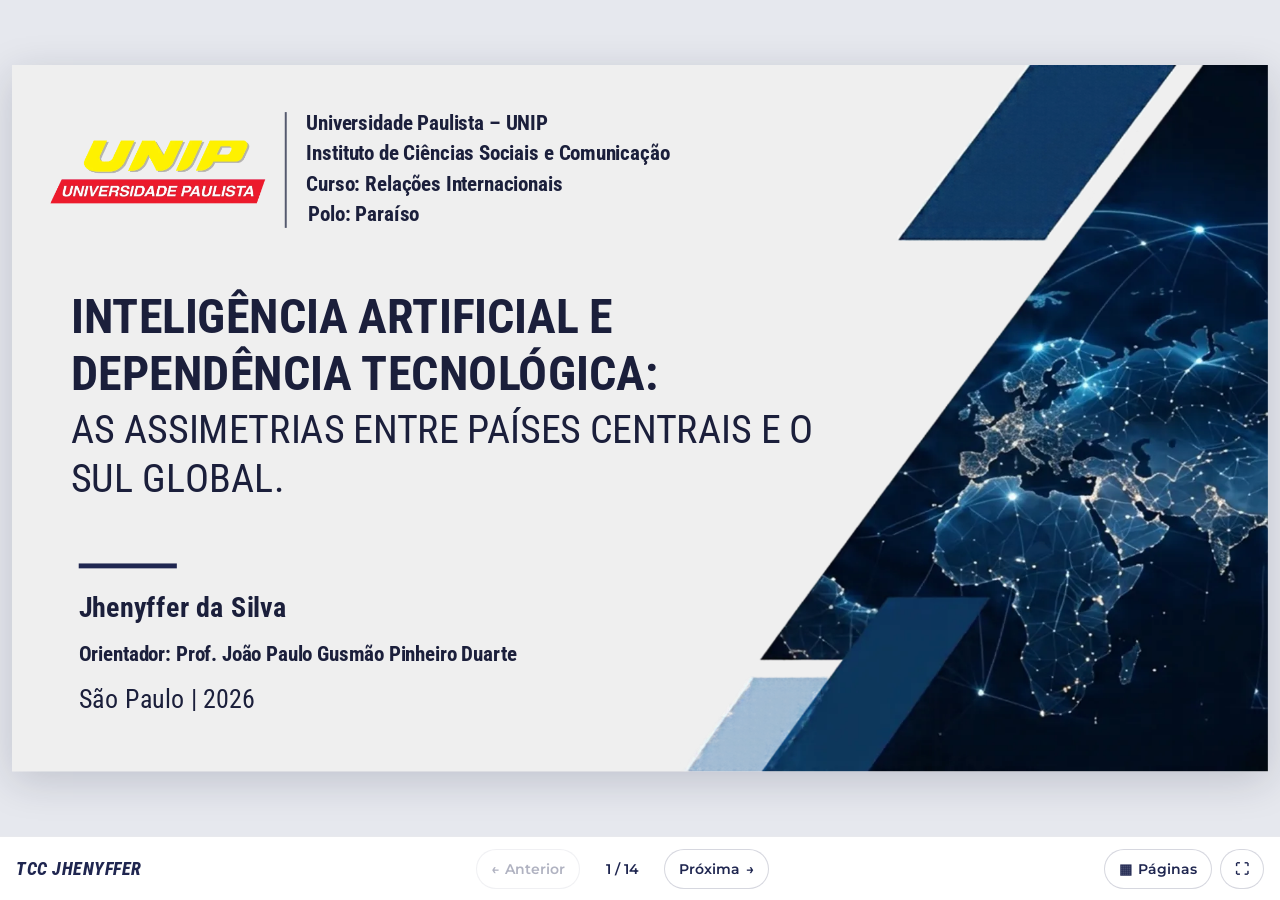
<file: index.html>
<!DOCTYPE html>
<html lang="pt-BR">
<head>
  <meta charset="UTF-8">
  <meta name="viewport" content="width=device-width, initial-scale=1.0">
  <title>TCC Jhenyffer — Inteligência Artificial e Dependência Tecnológica</title>
  <meta name="description" content="Apresentação do TCC de Jhenyffer da Silva (UNIP, Relações Internacionais): Inteligência artificial e dependência tecnológica — as assimetrias entre países centrais e o Sul Global.">
  <link rel="icon" href="assets/img/favicon.svg" type="image/svg+xml">
  <link rel="stylesheet" href="assets/css/style.css">
  <style>
    /* ---------- Capa (página 1) ---------- */
    .capa .logo-unip { top: 77px; left: 39px; width: 219px; opacity: 1; }

    .capa .divisor { position: absolute; left: 278px; top: 48px; width: 2px; height: 118px; background: #555a6e; }
    .capa .instituicao {
      position: absolute; left: 300px; top: 44px;
      font-family: 'Roboto Condensed', 'Arial Narrow', 'DejaVu Sans Condensed', sans-serif; font-weight: 700;
      font-size: 21px; line-height: 31px; color: var(--ink);
    }
    .capa .instituicao p:last-child { padding-left: 2px; }

    .capa .tit {
      position: absolute; left: 60px; top: 228px; width: 720px;
      font-family: 'Roboto Condensed', 'Arial Narrow', 'DejaVu Sans Condensed', sans-serif; color: var(--ink);
    }
    .capa .tit h1, .capa .tit h2 { white-space: nowrap; }
    .capa .tit h1 { font-weight: 700; font-size: 49px; line-height: 58px; }
    .capa .tit h2 { font-weight: 400; font-size: 41px; line-height: 50px; margin-top: 2px; }

    .capa .regua { position: absolute; left: 68px; top: 508px; width: 100px; height: 5px; background: var(--navy); }
    .capa .autora {
      position: absolute; left: 68px; top: 536px;
      font-family: 'Roboto Condensed', 'Arial Narrow', 'DejaVu Sans Condensed', sans-serif; color: var(--ink);
    }
    .capa .autora .nome { font-weight: 700; font-size: 29px; }
    .capa .autora .orient { font-weight: 700; font-size: 21px; margin-top: 18px; }
    .capa .autora .local { font-weight: 400; font-size: 27px; margin-top: 18px; }

    /* Arte da direita (globo e faixas) exportada do Canva */
    .capa .arte { position: absolute; left: 660px; top: 0; width: 620px; height: 720px; pointer-events: none; }
  </style>
</head>
<body data-pagina="1" data-raiz="">

<main class="stage">
  <div class="slide-holder">
    <section class="slide capa" data-sem-moldura aria-label="Página 1 — Capa">

      <div class="logo-unip" aria-label="UNIP — Universidade Paulista">
        <img src="assets/img/logo-unip.webp" alt="UNIP — Universidade Paulista">
      </div>
      <div class="divisor"></div>
      <div class="instituicao">
        <p>Universidade Paulista – UNIP</p>
        <p>Instituto de Ciências Sociais e Comunicação</p>
        <p>Curso: Relações Internacionais</p>
        <p>Polo: Paraíso</p>
      </div>

      <div class="tit">
        <h1>INTELIGÊNCIA ARTIFICIAL E<br>DEPENDÊNCIA TECNOLÓGICA:</h1>
        <h2>AS ASSIMETRIAS ENTRE PAÍSES CENTRAIS E O<br>SUL GLOBAL.</h2>
      </div>

      <div class="regua"></div>
      <div class="autora">
        <p class="nome">Jhenyffer da Silva</p>
        <p class="orient">Orientador: Prof. João Paulo Gusmão Pinheiro Duarte</p>
        <p class="local">São Paulo | 2026</p>
      </div>

      <!-- Imagem diagonal: Terra à noite com rede de conexões (do Canva) -->
      <img class="arte" src="assets/img/capa-arte.webp" alt="">
    </section>
  </div>
</main>

<script src="assets/js/site.js"></script>
</body>
</html>
</file>
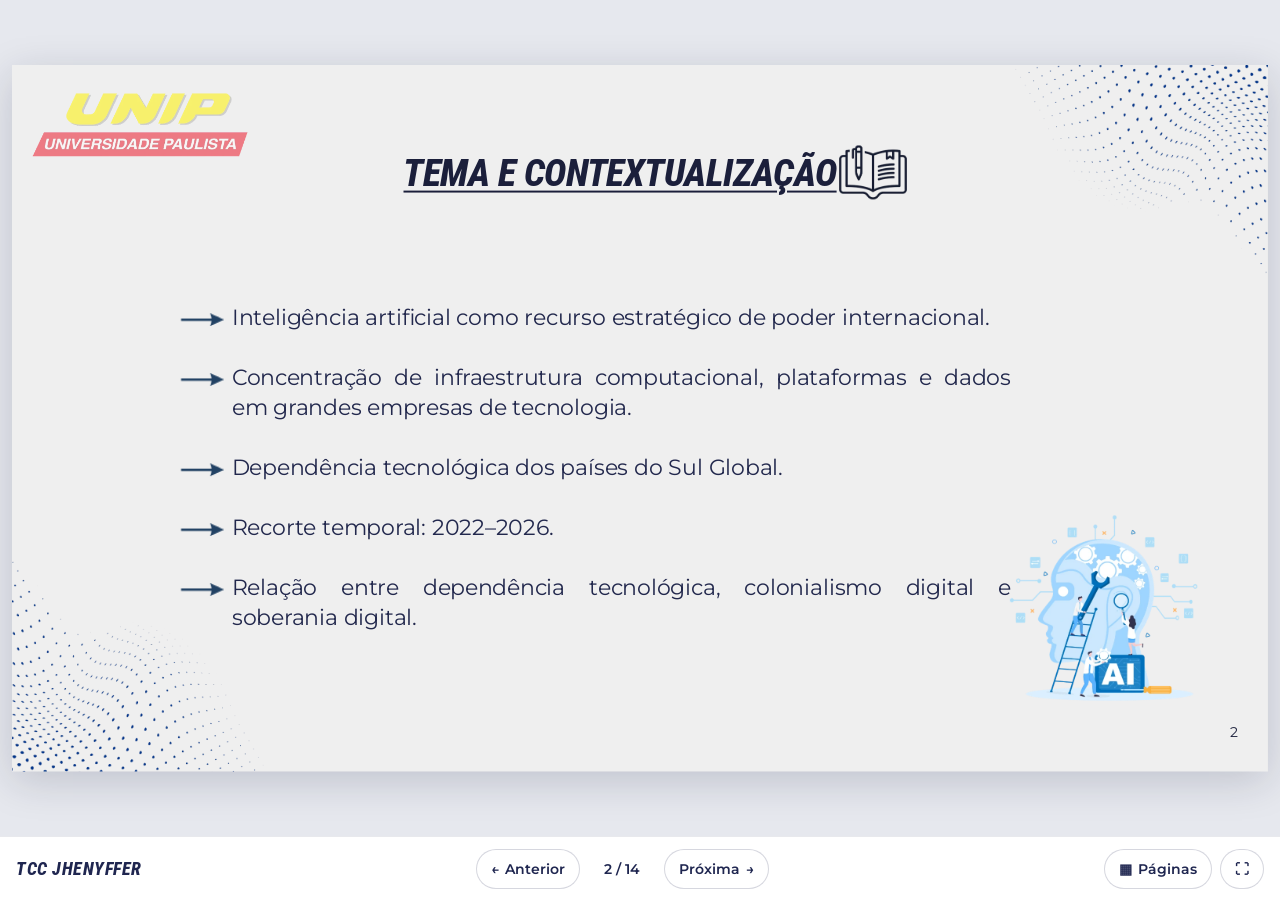
<file: paginas/02-tema-e-contextualizacao.html>
<!DOCTYPE html>
<html lang="pt-BR">
<head>
  <meta charset="UTF-8">
  <meta name="viewport" content="width=device-width, initial-scale=1.0">
  <title>Tema e contextualização — TCC Jhenyffer</title>
  <link rel="icon" href="../assets/img/favicon.svg" type="image/svg+xml">
  <link rel="stylesheet" href="../assets/css/style.css">
  <style>
    .lista { position: absolute; left: 172px; top: 238px; width: 846px; }
    .ilustra-ia { position: absolute; left: 1017px; top: 459px; width: 191px; height: 189px; }
    /* Medidas conferidas com o Canva */
    .titulo { left: 399px; right: auto; top: 82px; justify-content: flex-start; gap: 3px; }
    .lista { top: 242px; }
  </style>
</head>
<body data-pagina="2" data-raiz="../">

<main class="stage">
  <div class="slide-holder">
    <section class="slide" aria-label="Página 2 — Tema e contextualização">

      <div class="titulo">
        <h1>Tema e contextualização</h1>
        <!-- livro aberto -->
        <img class="icone" src="../assets/img/icone-livro.webp" alt="" width="69" height="55" style="width:69px;height:55px">
      </div>

      <ul class="setas lista">
        <li>Inteligência artificial como recurso estratégico de poder internacional.</li>
        <li>Concentração de infraestrutura computacional, plataformas e dados em grandes empresas de tecnologia.</li>
        <li>Dependência tecnológica dos países do Sul Global.</li>
        <li>Recorte temporal: 2022–2026.</li>
        <li>Relação entre dependência tecnológica, colonialismo digital e soberania digital.</li>
      </ul>

      <!-- Ilustração: cabeça com engrenagens, escada e bloco "AI" -->
      <img class="ilustra-ia" src="../assets/img/fig-ia.webp" alt="" width="191" height="189">

    </section>
  </div>
</main>

<script src="../assets/js/site.js"></script>
</body>
</html>
</file>
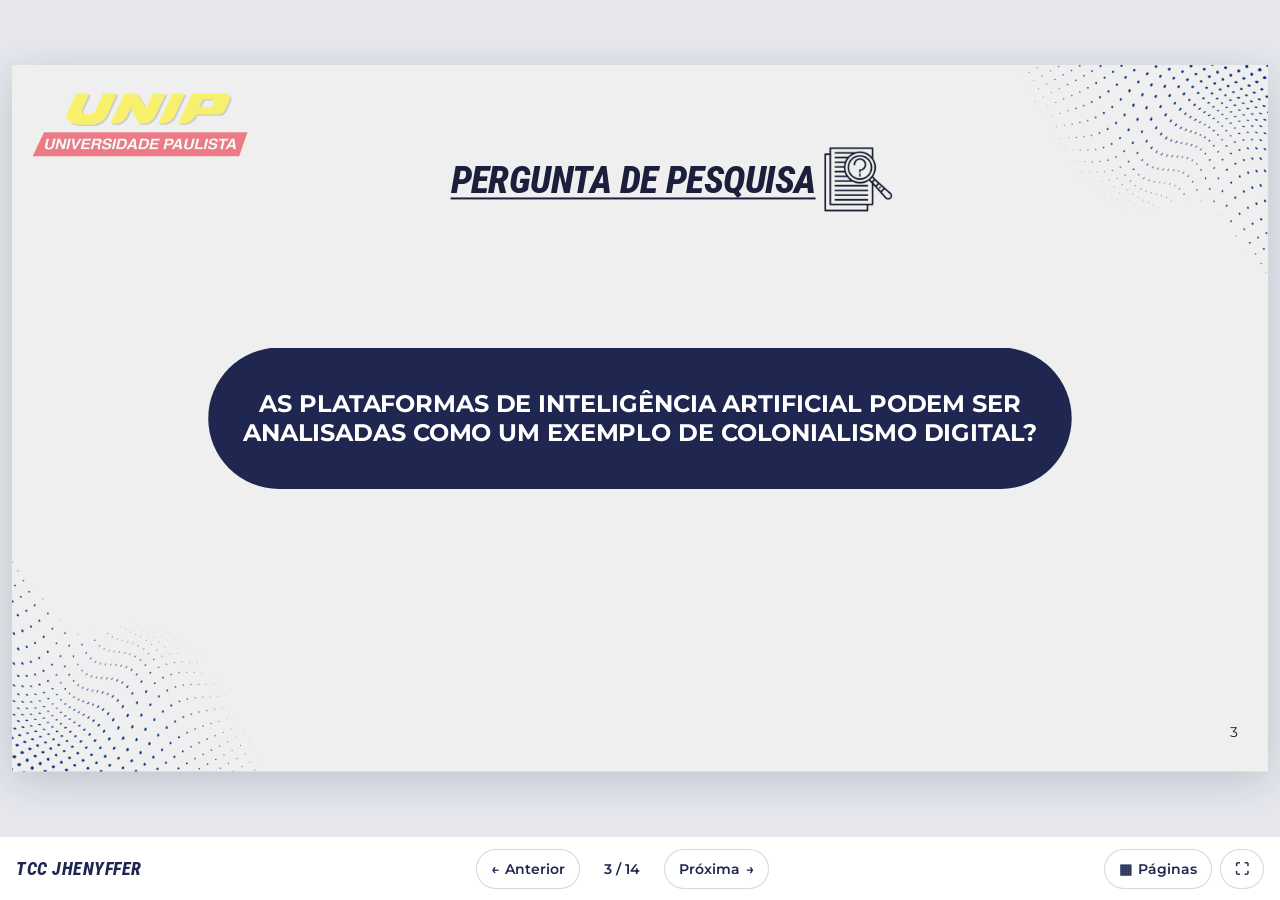
<file: paginas/03-pergunta-de-pesquisa.html>
<!DOCTYPE html>
<html lang="pt-BR">
<head>
  <meta charset="UTF-8">
  <meta name="viewport" content="width=device-width, initial-scale=1.0">
  <title>Pergunta de pesquisa — TCC Jhenyffer</title>
  <link rel="icon" href="../assets/img/favicon.svg" type="image/svg+xml">
  <link rel="stylesheet" href="../assets/css/style.css">
  <style>
    .pergunta {
      position: absolute; left: 200px; top: 288px; width: 880px; height: 144px;
      border-radius: 72px;
      display: flex; align-items: center; justify-content: center;
      padding: 0 30px;
      font-weight: 700; font-size: 23.5px; line-height: 1.22;
      text-align: center; text-transform: uppercase; letter-spacing: .2px;
    }
    /* Medidas conferidas com o Canva */
    .titulo { left: 447px; right: auto; top: 82px; justify-content: flex-start; gap: 9px; }
    .pergunta { font-size: 24.4px; padding: 0 20px; line-height: 29px; }
  </style>
</head>
<body data-pagina="3" data-raiz="../">

<main class="stage">
  <div class="slide-holder">
    <section class="slide" aria-label="Página 3 — Pergunta de pesquisa">

      <div class="titulo">
        <h1>Pergunta de pesquisa</h1>
        <!-- documento com lupa e interrogação -->
        <img class="icone" src="../assets/img/icone-pesquisa.webp" alt="" width="69" height="69" style="width:69px;height:69px">
      </div>

      <div class="caixa pergunta">
        As plataformas de inteligência artificial podem ser<br>analisadas como um exemplo de colonialismo digital?
      </div>

    </section>
  </div>
</main>

<script src="../assets/js/site.js"></script>
</body>
</html>
</file>
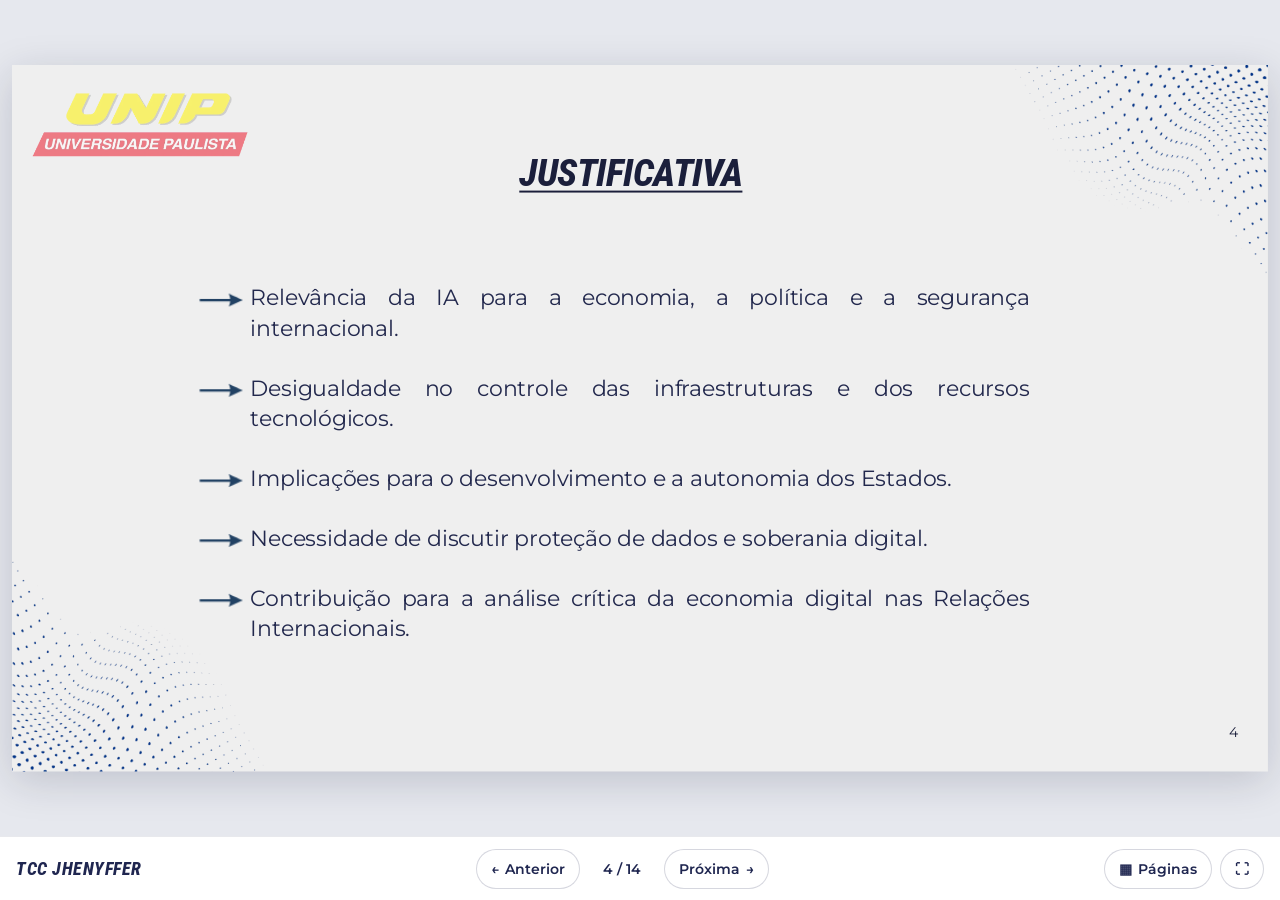
<file: paginas/04-justificativa.html>
<!DOCTYPE html>
<html lang="pt-BR">
<head>
  <meta charset="UTF-8">
  <meta name="viewport" content="width=device-width, initial-scale=1.0">
  <title>Justificativa — TCC Jhenyffer</title>
  <link rel="icon" href="../assets/img/favicon.svg" type="image/svg+xml">
  <link rel="stylesheet" href="../assets/css/style.css">
  <style>
    .lista { position: absolute; left: 191px; top: 218px; width: 846px; }
    .lista li { margin-bottom: 26px; }
    /* Medidas conferidas com o Canva */
    .titulo { left: 517px; right: auto; top: 87px; justify-content: flex-start; }
    .lista { top: 222px; }
    .lista li { margin-bottom: 30px; }
  </style>
</head>
<body data-pagina="4" data-raiz="../">

<main class="stage">
  <div class="slide-holder">
    <section class="slide" aria-label="Página 4 — Justificativa">

      <div class="titulo"><h1>Justificativa</h1></div>

      <ul class="setas lista">
        <li>Relevância da IA para a economia, a política e a segurança internacional.</li>
        <li>Desigualdade no controle das infraestruturas e dos recursos tecnológicos.</li>
        <li>Implicações para o desenvolvimento e a autonomia dos Estados.</li>
        <li>Necessidade de discutir proteção de dados e soberania digital.</li>
        <li>Contribuição para a análise crítica da economia digital nas Relações Internacionais.</li>
      </ul>

    </section>
  </div>
</main>

<script src="../assets/js/site.js"></script>
</body>
</html>
</file>
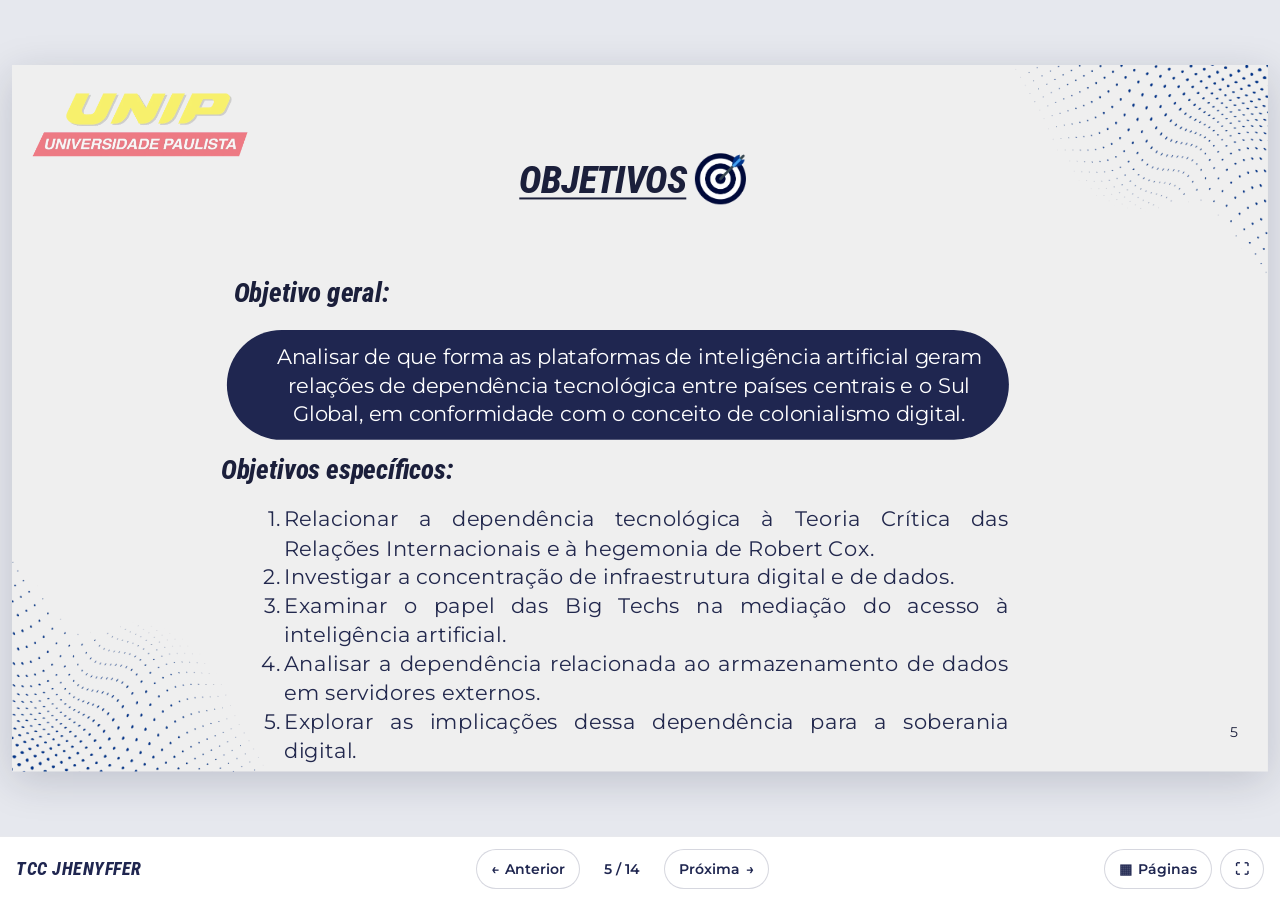
<file: paginas/05-objetivos.html>
<!DOCTYPE html>
<html lang="pt-BR">
<head>
  <meta charset="UTF-8">
  <meta name="viewport" content="width=device-width, initial-scale=1.0">
  <title>Objetivos — TCC Jhenyffer</title>
  <link rel="icon" href="../assets/img/favicon.svg" type="image/svg+xml">
  <link rel="stylesheet" href="../assets/css/style.css">
  <style>
    .sub {
      position: absolute;
      font-family: 'Roboto Condensed', 'Arial Narrow', 'DejaVu Sans Condensed', sans-serif; font-weight: 800; font-style: italic;
      font-size: 28px; color: var(--ink);
    }
    .sub.geral { left: 226px; top: 216px; }
    .sub.espec { left: 213px; top: 396px; }
    .geral-caixa {
      position: absolute; left: 219px; top: 270px; width: 797px; height: 112px;
      border-radius: 56px;
      display: flex; align-items: center; justify-content: center;
      padding: 0 36px; text-align: center;
      font-size: 20.5px; line-height: 1.3;
    }
    .espec-lista { position: absolute; left: 277px; top: 448px; width: 739px; }
    .espec-lista li { font-size: 21.5px; line-height: 27px; }
    /* Medidas conferidas com o Canva */
    .titulo { left: 517px; right: auto; top: 90px; justify-content: flex-start; gap: 9px; }
    .geral-caixa { font-size: 21.4px; padding: 0 22px 0 45px; line-height: 29px; }
    .espec-lista li { line-height: 29.5px; }
  </style>
</head>
<body data-pagina="5" data-raiz="../">

<main class="stage">
  <div class="slide-holder">
    <section class="slide" aria-label="Página 5 — Objetivos">

      <div class="titulo">
        <h1>Objetivos</h1>
        <!-- alvo com flecha -->
        <img class="icone" src="../assets/img/icone-objetivos.webp" alt="" width="52" height="52" style="width:52px;height:52px">
      </div>

      <p class="sub geral">Objetivo geral:</p>
      <div class="caixa geral-caixa">
        Analisar de que forma as plataformas de inteligência artificial geram relações de dependência tecnológica entre países centrais e o Sul Global, em conformidade com o conceito de colonialismo digital.
      </div>

      <p class="sub espec">Objetivos específicos:</p>
      <ol class="numerada espec-lista">
        <li>Relacionar a dependência tecnológica à Teoria Crítica das Relações Internacionais e à hegemonia de Robert Cox.</li>
        <li>Investigar a concentração de infraestrutura digital e de dados.</li>
        <li>Examinar o papel das Big Techs na mediação do acesso à inteligência artificial.</li>
        <li>Analisar a dependência relacionada ao armazenamento de dados em servidores externos.</li>
        <li>Explorar as implicações dessa dependência para a soberania digital.</li>
      </ol>

    </section>
  </div>
</main>

<script src="../assets/js/site.js"></script>
</body>
</html>
</file>
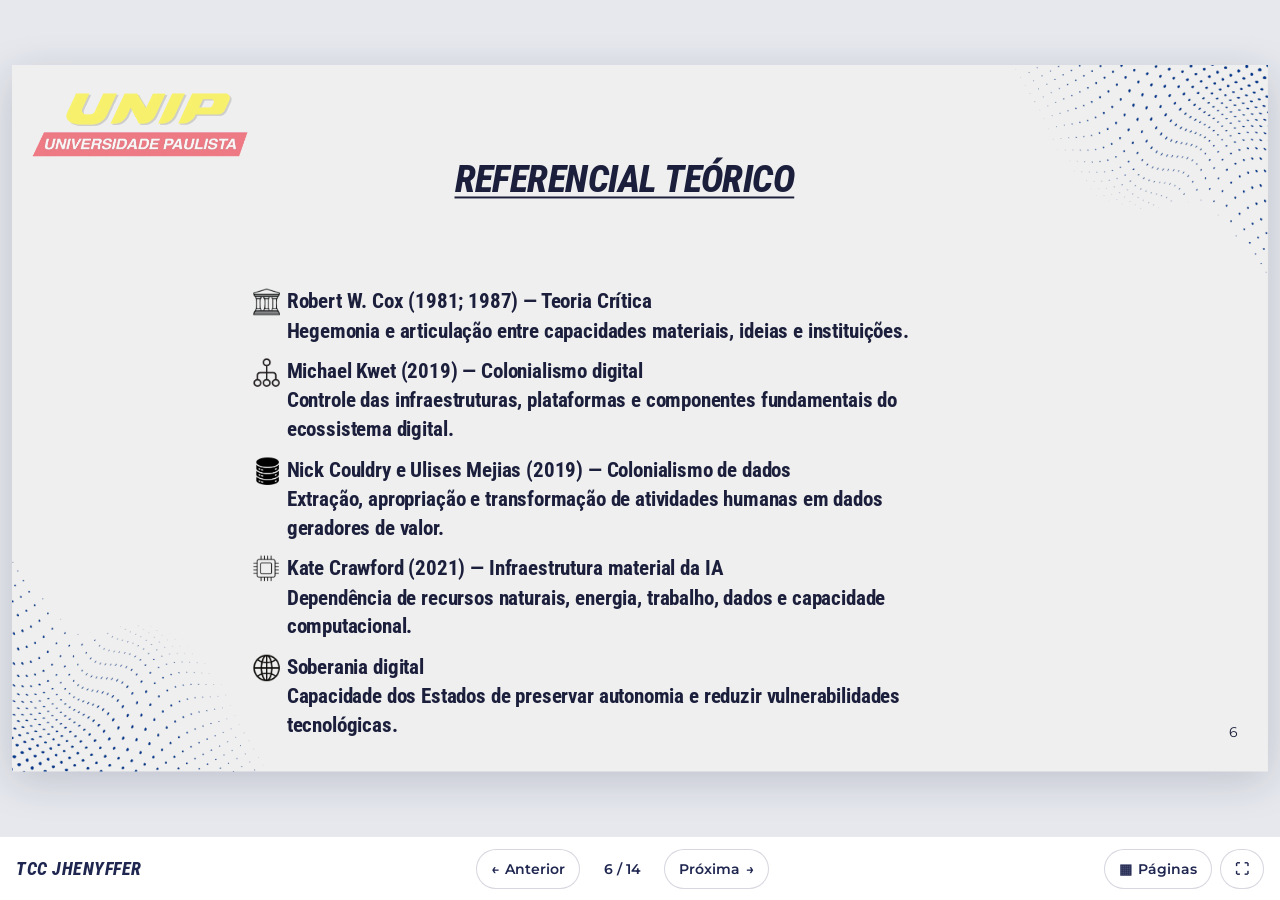
<file: paginas/06-referencial-teorico.html>
<!DOCTYPE html>
<html lang="pt-BR">
<head>
  <meta charset="UTF-8">
  <meta name="viewport" content="width=device-width, initial-scale=1.0">
  <title>Referencial teórico — TCC Jhenyffer</title>
  <link rel="icon" href="../assets/img/favicon.svg" type="image/svg+xml">
  <link rel="stylesheet" href="../assets/css/style.css">
  <style>
    .autores { position: absolute; left: 244px; top: 224px; width: 720px; list-style: none; }
    .autores li {
      position: relative; padding-left: 36px; margin-bottom: 12px;
      font-family: 'Roboto Condensed', 'Arial Narrow', 'DejaVu Sans Condensed', sans-serif; font-weight: 700;
      font-size: 21.5px; line-height: 29.5px; color: var(--ink);
    }
    .autores img { position: absolute; left: 2px; top: 2px; }
    .autores span { display: block; }
    /* Medidas conferidas com o Canva */
    .titulo { left: 451px; right: auto; top: 93px; justify-content: flex-start; }
    .autores { top: 226px; }
    .autores li { font-size: 21.05px; }
  </style>
</head>
<body data-pagina="6" data-raiz="../">

<main class="stage">
  <div class="slide-holder">
    <section class="slide" aria-label="Página 6 — Referencial teórico">

      <div class="titulo"><h1>Referencial teórico</h1></div>

      <ul class="autores">
        <li>
          <!-- instituição -->
          <img src="../assets/img/ic-cox.webp" alt="" width="27" height="27" style="width:27px;height:27px">
          <span>Robert W. Cox (1981; 1987) — Teoria Crítica</span>
          <span>Hegemonia e articulação entre capacidades materiais, ideias e instituições.</span>
        </li>
        <li>
          <!-- hierarquia -->
          <img src="../assets/img/ic-kwet.webp" alt="" width="27" height="29" style="width:27px;height:29px">
          <span>Michael Kwet (2019) — Colonialismo digital</span>
          <span>Controle das infraestruturas, plataformas e componentes fundamentais do ecossistema digital.</span>
        </li>
        <li>
          <!-- banco de dados -->
          <img src="../assets/img/ic-couldry.webp" alt="" width="23" height="28" style="left:5px;width:23px;height:28px">
          <span>Nick Couldry e Ulises Mejias (2019) — Colonialismo de dados</span>
          <span>Extração, apropriação e transformação de atividades humanas em dados geradores de valor.</span>
        </li>
        <li>
          <!-- chip -->
          <img src="../assets/img/ic-crawford.webp" alt="" width="26" height="26" style="width:26px;height:26px">
          <span>Kate Crawford (2021) — Infraestrutura material da IA</span>
          <span>Dependência de recursos naturais, energia, trabalho, dados e capacidade computacional.</span>
        </li>
        <li>
          <!-- globo -->
          <img src="../assets/img/ic-soberania.webp" alt="" width="27" height="27" style="width:27px;height:27px">
          <span>Soberania digital</span>
          <span>Capacidade dos Estados de preservar autonomia e reduzir vulnerabilidades tecnológicas.</span>
        </li>
      </ul>

    </section>
  </div>
</main>

<script src="../assets/js/site.js"></script>
</body>
</html>
</file>
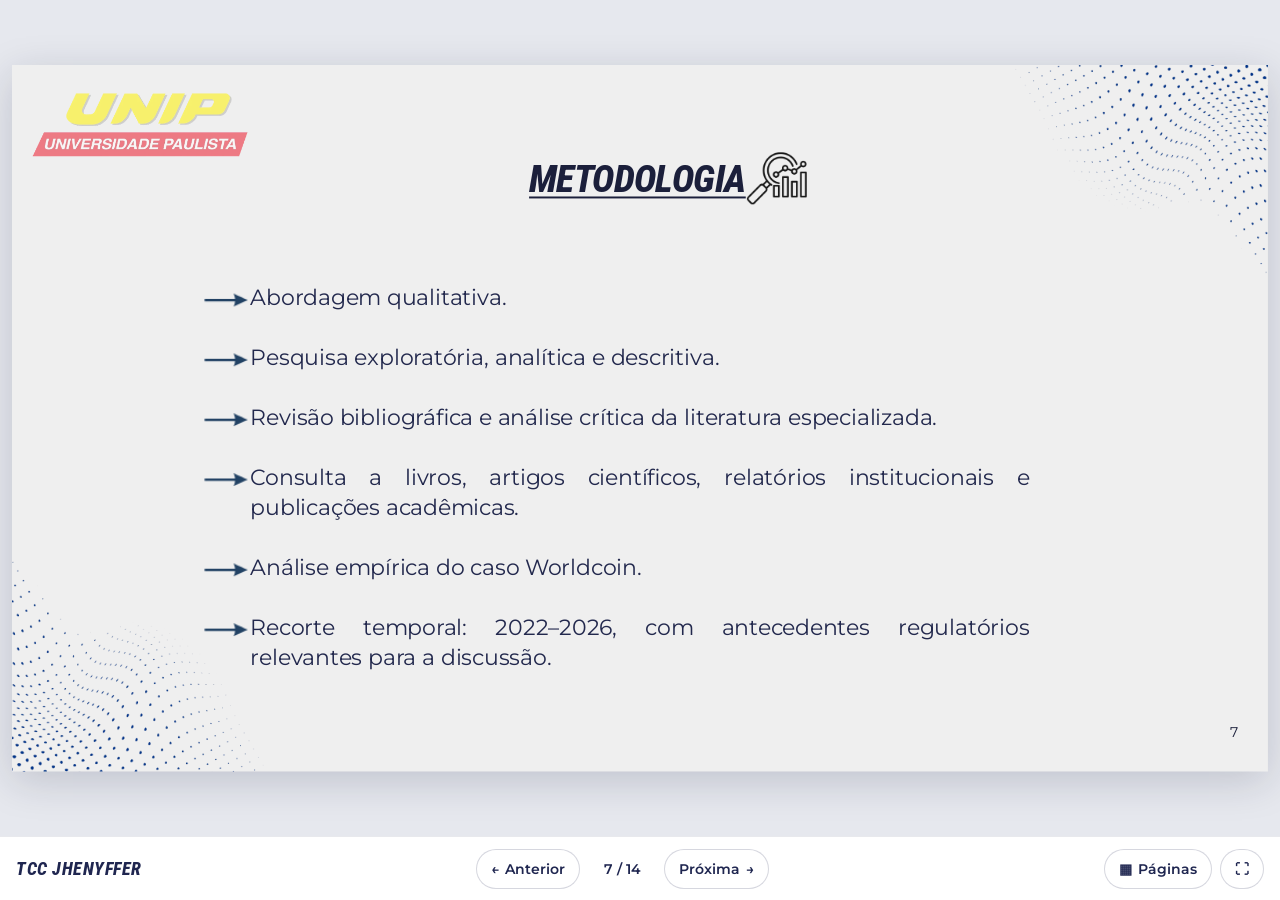
<file: paginas/07-metodologia.html>
<!DOCTYPE html>
<html lang="pt-BR">
<head>
  <meta charset="UTF-8">
  <meta name="viewport" content="width=device-width, initial-scale=1.0">
  <title>Metodologia — TCC Jhenyffer</title>
  <link rel="icon" href="../assets/img/favicon.svg" type="image/svg+xml">
  <link rel="stylesheet" href="../assets/css/style.css">
  <style>
    .lista { position: absolute; left: 196px; top: 218px; width: 841px; }
    .lista li { margin-bottom: 27px; }
    /* Medidas conferidas com o Canva */
    .titulo { left: 527px; right: auto; top: 89px; justify-content: flex-start; gap: 1px; }
    .lista { top: 222px; }
    .lista li { margin-bottom: 30px; padding-left: 47px; }
  </style>
</head>
<body data-pagina="7" data-raiz="../">

<main class="stage">
  <div class="slide-holder">
    <section class="slide" aria-label="Página 7 — Metodologia">

      <div class="titulo">
        <h1>Metodologia</h1>
        <!-- lupa sobre gráfico de barras -->
        <img class="icone" src="../assets/img/icone-metodologia.webp" alt="" width="62" height="53" style="width:62px;height:53px">
      </div>

      <ul class="setas lista">
        <li>Abordagem qualitativa.</li>
        <li>Pesquisa exploratória, analítica e descritiva.</li>
        <li>Revisão bibliográfica e análise crítica da literatura especializada.</li>
        <li>Consulta a livros, artigos científicos, relatórios institucionais e publicações acadêmicas.</li>
        <li>Análise empírica do caso Worldcoin.</li>
        <li>Recorte temporal: 2022–2026, com antecedentes regulatórios relevantes para a discussão.</li>
      </ul>

    </section>
  </div>
</main>

<script src="../assets/js/site.js"></script>
</body>
</html>
</file>
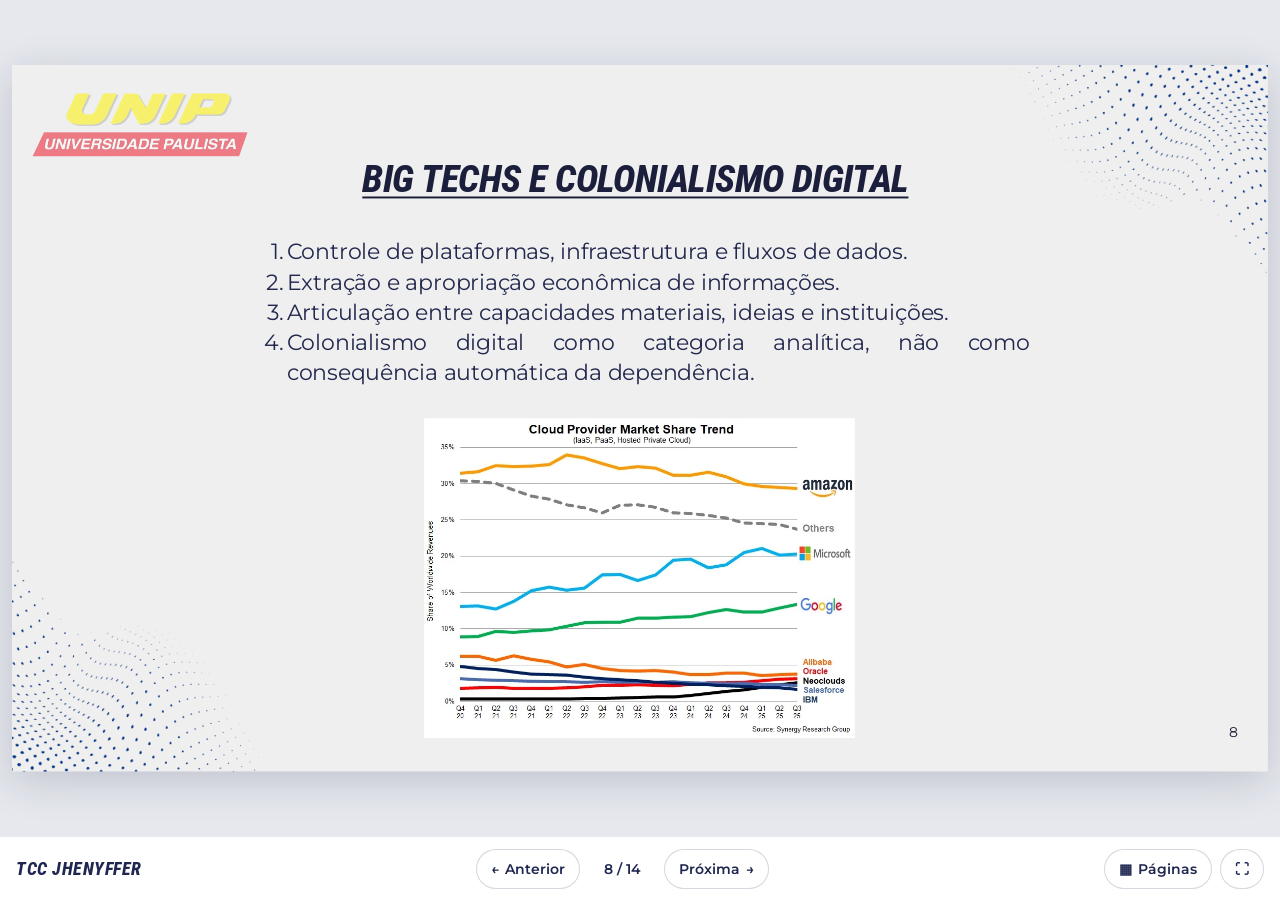
<file: paginas/08-big-techs.html>
<!DOCTYPE html>
<html lang="pt-BR">
<head>
  <meta charset="UTF-8">
  <meta name="viewport" content="width=device-width, initial-scale=1.0">
  <title>Big Techs e colonialismo digital — TCC Jhenyffer</title>
  <link rel="icon" href="../assets/img/favicon.svg" type="image/svg+xml">
  <link rel="stylesheet" href="../assets/css/style.css">
  <style>
    .lista { position: absolute; left: 280px; top: 176px; width: 757px; }
    .lista li { font-size: 23.5px; line-height: 30.5px; }
    .grafico { position: absolute; left: 420px; top: 360px; width: 439px; height: 326px; margin: 0; }
    .grafico img { width: 100%; height: 100%; display: block; }
    /* Medidas conferidas com o Canva */
    .titulo { left: 357px; right: auto; top: 93px; justify-content: flex-start; }
    .lista li { font-size: 22.2px; line-height: 30.75px; }
  </style>
</head>
<body data-pagina="8" data-raiz="../">

<main class="stage">
  <div class="slide-holder">
    <section class="slide" aria-label="Página 8 — Big Techs e colonialismo digital">

      <div class="titulo"><h1>Big Techs e colonialismo digital</h1></div>

      <ol class="numerada lista">
        <li>Controle de plataformas, infraestrutura e fluxos de dados.</li>
        <li>Extração e apropriação econômica de informações.</li>
        <li>Articulação entre capacidades materiais, ideias e instituições.</li>
        <li>Colonialismo digital como categoria analítica, não como consequência automática da dependência.</li>
      </ol>

      <figure class="grafico" aria-label="Gráfico: tendência de participação de mercado dos provedores de nuvem, Q4 2020 a Q3 2025. Fonte: Synergy Research Group">
        <img src="../assets/img/grafico-nuvem.webp" alt="" width="439" height="326">
      </figure>

    </section>
  </div>
</main>

<script>
  /* Cloud Provider Market Share Trend — reprodução do gráfico do slide
     (valores aproximados lidos do gráfico original; fonte: Synergy Research Group) */
  (function () {
    var series = [
      { nome: 'Amazon',     cor: '#f0a030', w: 2.6, v: [31.5,31.8,32.5,32.3,32.4,32.6,33.8,33.4,32.6,32.0,32.3,32.1,31.3,31.4,31.7,31.1,30.4,29.9,29.6,29.4] },
      { nome: 'Others',     cor: '#7a7a7a', w: 2.6, tra: '6 4', v: [30.3,30.2,29.7,28.6,28.2,27.6,27.0,26.7,26.0,26.8,26.7,26.3,25.9,25.7,25.3,24.6,24.6,24.6,24.3,23.8] },
      { nome: 'Microsoft',  cor: '#2ab0e2', w: 2.6, v: [13.1,13.1,12.8,13.9,15.2,15.6,15.4,15.7,17.3,17.3,16.6,17.4,19.4,19.6,18.4,18.9,20.5,20.9,20.1,20.2] },
      { nome: 'Google',     cor: '#22a35a', w: 2.6, v: [8.9,9.0,9.6,9.6,9.8,10.0,10.4,10.8,10.9,11.0,11.4,11.4,11.6,11.8,12.3,12.3,12.4,12.8,13.0,13.3] },
      { nome: 'Alibaba',    cor: '#f07a20', w: 2,   v: [6.3,6.2,5.7,6.3,5.9,5.5,4.8,5.0,4.5,4.3,4.2,4.2,4.0,3.8,3.8,3.9,3.8,3.6,3.5,3.6] },
      { nome: 'Oracle',     cor: '#e2342b', w: 2,   v: [2.0,2.1,2.1,2.2,2.3,2.4,2.5,2.5,2.6,2.6,2.7,2.7,2.8,2.9,2.9,3.0,3.0,3.1,3.2,3.4] },
      { nome: 'Neoclouds',  cor: '#111111', w: 2,   v: [0.3,0.3,0.3,0.3,0.3,0.3,0.4,0.4,0.5,0.6,0.7,0.9,1.0,1.3,1.6,1.8,2.1,2.4,2.7,3.0] },
      { nome: 'Salesforce', cor: '#4a6ee0', w: 2,   v: [3.0,2.9,2.9,2.8,2.8,2.7,2.7,2.6,2.6,2.5,2.5,2.4,2.4,2.4,2.3,2.3,2.3,2.2,2.2,2.2] },
      { nome: 'IBM',        cor: '#1c2a6b', w: 2,   v: [4.7,4.5,4.2,3.8,3.6,3.5,3.4,3.2,3.0,2.8,2.7,2.5,2.4,2.3,2.2,2.1,2.0,1.9,1.8,1.7] }
    ];
    var tri = ['Q4','Q1','Q2','Q3','Q4','Q1','Q2','Q3','Q4','Q1','Q2','Q3','Q4','Q1','Q2','Q3','Q4','Q1','Q2','Q3'];
    var ano = ['20','21','21','21','21','22','22','22','22','23','23','23','23','24','24','24','24','25','25','25'];
    var L = 36, R = 368, T = 32, B = 286, MAX = 35;
    var X = function (i) { return L + i * (R - L) / 19; };
    var Y = function (v) { return B - v / MAX * (B - T); };
    var s = '';
    s += '<text x="220" y="14" text-anchor="middle" font-size="12.5" font-weight="700" fill="#111">Cloud Provider Market Share Trend</text>';
    s += '<text x="220" y="25" text-anchor="middle" font-size="7.5" fill="#444">(IaaS, PaaS, Hosted Private Cloud)</text>';
    for (var p = 0; p <= 35; p += 5) {
      s += '<line x1="' + L + '" x2="' + R + '" y1="' + Y(p) + '" y2="' + Y(p) + '" stroke="#d5d5d5" stroke-width=".7"/>';
      s += '<text x="' + (L - 4) + '" y="' + (Y(p) + 2.5) + '" text-anchor="end" font-size="7" fill="#333">' + p + '%</text>';
    }
    s += '<text transform="translate(10 ' + ((T + B) / 2) + ') rotate(-90)" text-anchor="middle" font-size="7.5" fill="#333">Share of Worldwide Revenues</text>';
    tri.forEach(function (q, i) {
      s += '<text x="' + X(i) + '" y="' + (B + 9) + '" text-anchor="middle" font-size="6.5" fill="#333">' + q + '</text>';
      s += '<text x="' + X(i) + '" y="' + (B + 17) + '" text-anchor="middle" font-size="6.5" fill="#333">' + ano[i] + '</text>';
    });
    var rot = { Amazon: 29.6, Others: 23.2, Microsoft: 20.2, Google: 13.2, Alibaba: 4.6, Oracle: 3.6, Neoclouds: 2.6, Salesforce: 1.6, IBM: .6 };
    series.forEach(function (se) {
      var d = se.v.map(function (v, i) { return (i ? 'L' : 'M') + X(i).toFixed(1) + ' ' + Y(v).toFixed(1); }).join('');
      s += '<path d="' + d + '" fill="none" stroke="' + se.cor + '" stroke-width="' + se.w + '" stroke-linejoin="round"' + (se.tra ? ' stroke-dasharray="' + se.tra + '"' : '') + '/>';
      var grande = ['Amazon','Microsoft','Google'].indexOf(se.nome) > -1;
      s += '<text x="' + (R + 6) + '" y="' + (Y(rot[se.nome]) + 3) + '" font-size="' + (grande ? 12.5 : 7.5) + '" font-weight="700" fill="' + (se.nome === 'Others' ? '#777' : se.cor) + '">' + (se.nome === 'Amazon' ? 'amazon' : se.nome) + '</text>';
    });
    s += '<text x="436" y="318" text-anchor="end" font-size="6.5" fill="#444">Source: Synergy Research Group</text>';
    document.getElementById('nuvem').innerHTML = s;
  })();
</script>
<script src="../assets/js/site.js"></script>
</body>
</html>
</file>
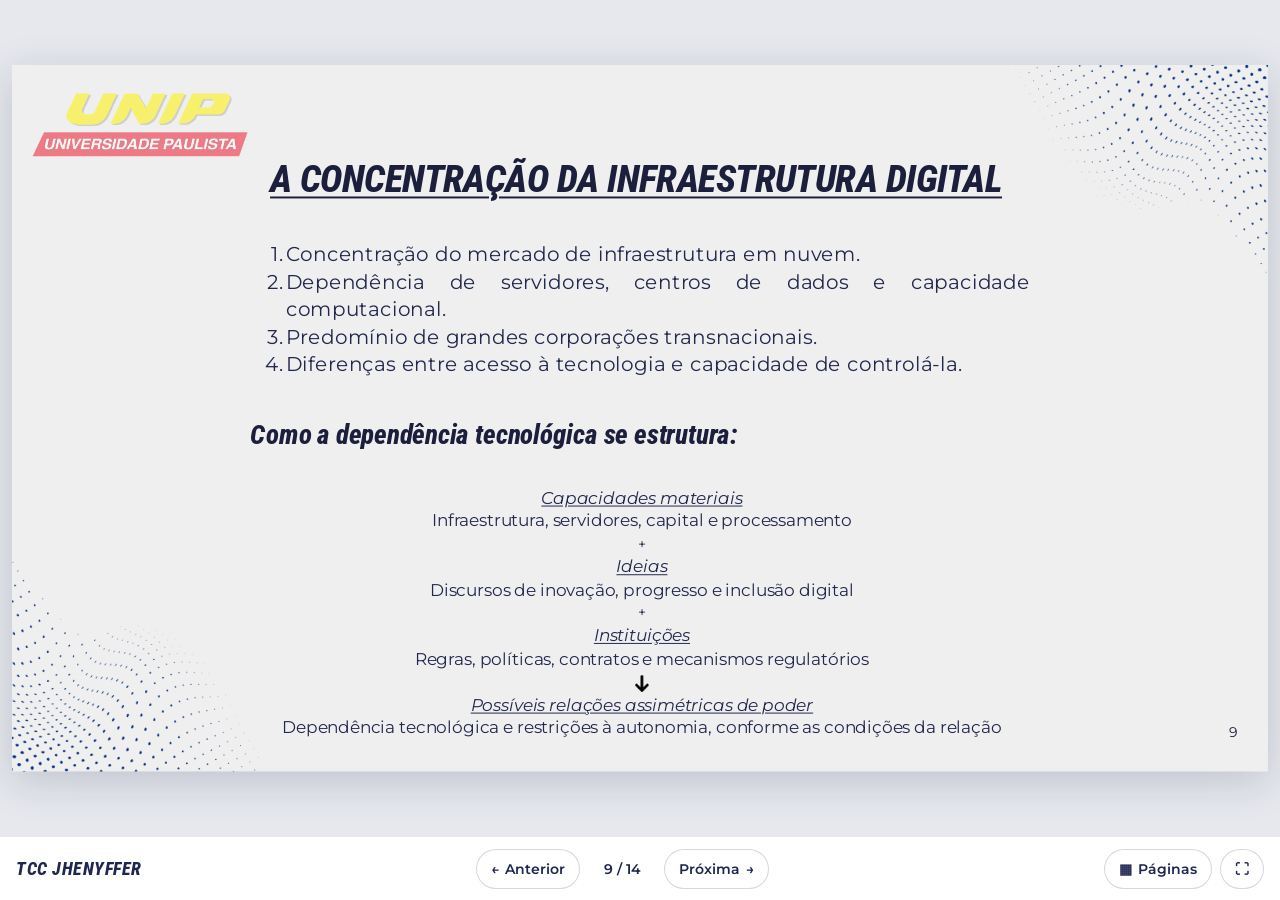
<file: paginas/09-infraestrutura-digital.html>
<!DOCTYPE html>
<html lang="pt-BR">
<head>
  <meta charset="UTF-8">
  <meta name="viewport" content="width=device-width, initial-scale=1.0">
  <title>A concentração da infraestrutura digital — TCC Jhenyffer</title>
  <link rel="icon" href="../assets/img/favicon.svg" type="image/svg+xml">
  <link rel="stylesheet" href="../assets/css/style.css">
  <style>
    .lista { position: absolute; left: 279px; top: 178px; width: 758px; }
    .lista li { font-size: 21.5px; line-height: 27px; }
    .sub {
      position: absolute; left: 243px; top: 356px;
      font-family: 'Roboto Condensed', 'Arial Narrow', 'DejaVu Sans Condensed', sans-serif; font-weight: 800; font-style: italic;
      font-size: 27px; color: var(--ink);
    }
    .fluxo {
      position: absolute; left: 342px; top: 430px; width: 600px;
      text-align: center; font-size: 17.5px; line-height: 23.4px; color: #22284d;
    }
    .fluxo em { font-style: italic; text-decoration: underline; text-underline-offset: 2px; }
    .fluxo .op { font-size: 14px; line-height: 23.4px; }
    .fluxo .seta { font-size: 22px; line-height: 23.4px; font-weight: 700; }
    .fluxo .final { width: 820px; margin-left: -110px; }
    /* Medidas conferidas com o Canva */
    .titulo { left: 263px; right: auto; top: 93px; justify-content: flex-start; }
    .lista { top: 179px; }
    .lista li { font-size: 20.5px; line-height: 28px; }
    .sub { top: 360px; font-size: 27.9px; }
    .fluxo { font-size: 16.9px; }
  </style>
</head>
<body data-pagina="9" data-raiz="../">

<main class="stage">
  <div class="slide-holder">
    <section class="slide" aria-label="Página 9 — A concentração da infraestrutura digital">

      <div class="titulo"><h1>A concentração da infraestrutura digital</h1></div>

      <ol class="numerada lista">
        <li>Concentração do mercado de infraestrutura em nuvem.</li>
        <li>Dependência de servidores, centros de dados e capacidade computacional.</li>
        <li>Predomínio de grandes corporações transnacionais.</li>
        <li>Diferenças entre acesso à tecnologia e capacidade de controlá-la.</li>
      </ol>

      <p class="sub">Como a dependência tecnológica se estrutura:</p>

      <div class="fluxo">
        <p><em>Capacidades materiais</em></p>
        <p>Infraestrutura, servidores, capital e processamento</p>
        <p class="op">+</p>
        <p><em>Ideias</em></p>
        <p>Discursos de inovação, progresso e inclusão digital</p>
        <p class="op">+</p>
        <p><em>Instituições</em></p>
        <p>Regras, políticas, contratos e mecanismos regulatórios</p>
        <p class="seta"><img src="../assets/img/seta-baixo.png" alt="↓" width="14" height="17" style="vertical-align:middle"></p>
        <p><em>Possíveis relações assimétricas de poder</em></p>
        <p class="final">Dependência tecnológica e restrições à autonomia, conforme as condições da relação</p>
      </div>

    </section>
  </div>
</main>

<script src="../assets/js/site.js"></script>
</body>
</html>
</file>
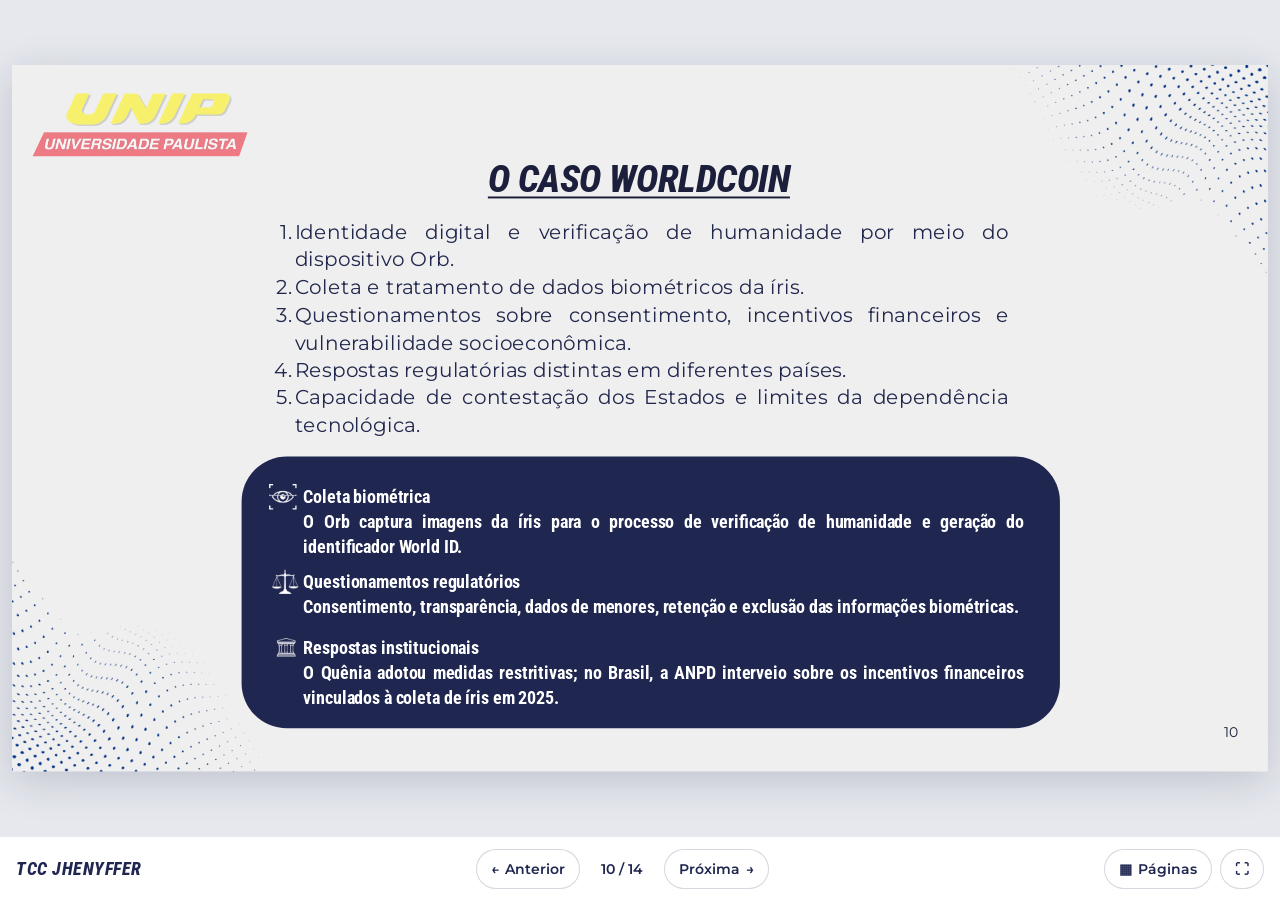
<file: paginas/10-caso-worldcoin.html>
<!DOCTYPE html>
<html lang="pt-BR">
<head>
  <meta charset="UTF-8">
  <meta name="viewport" content="width=device-width, initial-scale=1.0">
  <title>O caso Worldcoin — TCC Jhenyffer</title>
  <link rel="icon" href="../assets/img/favicon.svg" type="image/svg+xml">
  <link rel="stylesheet" href="../assets/css/style.css">
  <style>
    .lista { position: absolute; left: 288px; top: 156px; width: 728px; }
    .lista li { font-size: 21.5px; line-height: 27px; }
    .painel-wc {
      position: absolute; left: 234px; top: 399px; width: 834px; height: 277px;
      border-radius: 46px; padding: 24px 37px 0 63px;
    }
    .item {
      position: relative; margin-bottom: 12px;
      font-family: 'Roboto Condensed', 'Arial Narrow', 'DejaVu Sans Condensed', sans-serif; font-weight: 700;
      font-size: 19px; line-height: 24.5px; text-align: justify;
    }
    .item strong { display: block; font-weight: 700; }
    .item img { position: absolute; top: 0; }
    /* Medidas conferidas com o Canva */
    .titulo { left: 485px; right: auto; top: 93px; justify-content: flex-start; }
    .lista li { font-size: 20.5px; line-height: 28.2px; }
    .painel-wc { padding-top: 28px; }
    .item { font-size: 18px; line-height: 25.5px; }
    .item:nth-of-type(1) { margin-bottom: 10px; }
    .item:nth-of-type(2) { margin-bottom: 16.5px; }
  </style>
</head>
<body data-pagina="10" data-raiz="../">

<main class="stage">
  <div class="slide-holder">
    <section class="slide" aria-label="Página 10 — O caso Worldcoin">

      <div class="titulo"><h1>O caso Worldcoin</h1></div>

      <ol class="numerada lista">
        <li>Identidade digital e verificação de humanidade por meio do dispositivo Orb.</li>
        <li>Coleta e tratamento de dados biométricos da íris.</li>
        <li>Questionamentos sobre consentimento, incentivos financeiros e vulnerabilidade socioeconômica.</li>
        <li>Respostas regulatórias distintas em diferentes países.</li>
        <li>Capacidade de contestação dos Estados e limites da dependência tecnológica.</li>
      </ol>

      <div class="caixa painel-wc">
        <div class="item">
          <!-- olho / escaneamento -->
          <img src="../assets/img/ic-biometria.webp" alt="" width="28" height="26" style="left:-35px;width:28px;height:26px">
          <strong>Coleta biométrica</strong>
          O Orb captura imagens da íris para o processo de verificação de humanidade e geração do identificador World ID.
        </div>
        <div class="item">
          <!-- balança -->
          <img src="../assets/img/ic-regulatorio.webp" alt="" width="27" height="25" style="left:-32px;width:27px;height:25px">
          <strong>Questionamentos regulatórios</strong>
          Consentimento, transparência, dados de menores, retenção e exclusão das informações biométricas.
        </div>
        <div class="item">
          <!-- instituição -->
          <img src="../assets/img/ic-instituicoes.webp" alt="" width="19" height="19" style="left:-27px;top:3px;width:19px;height:19px">
          <strong>Respostas institucionais</strong>
          O Quênia adotou medidas restritivas; no Brasil, a ANPD interveio sobre os incentivos financeiros vinculados à coleta de íris em 2025.
        </div>
      </div>

    </section>
  </div>
</main>

<script src="../assets/js/site.js"></script>
</body>
</html>
</file>
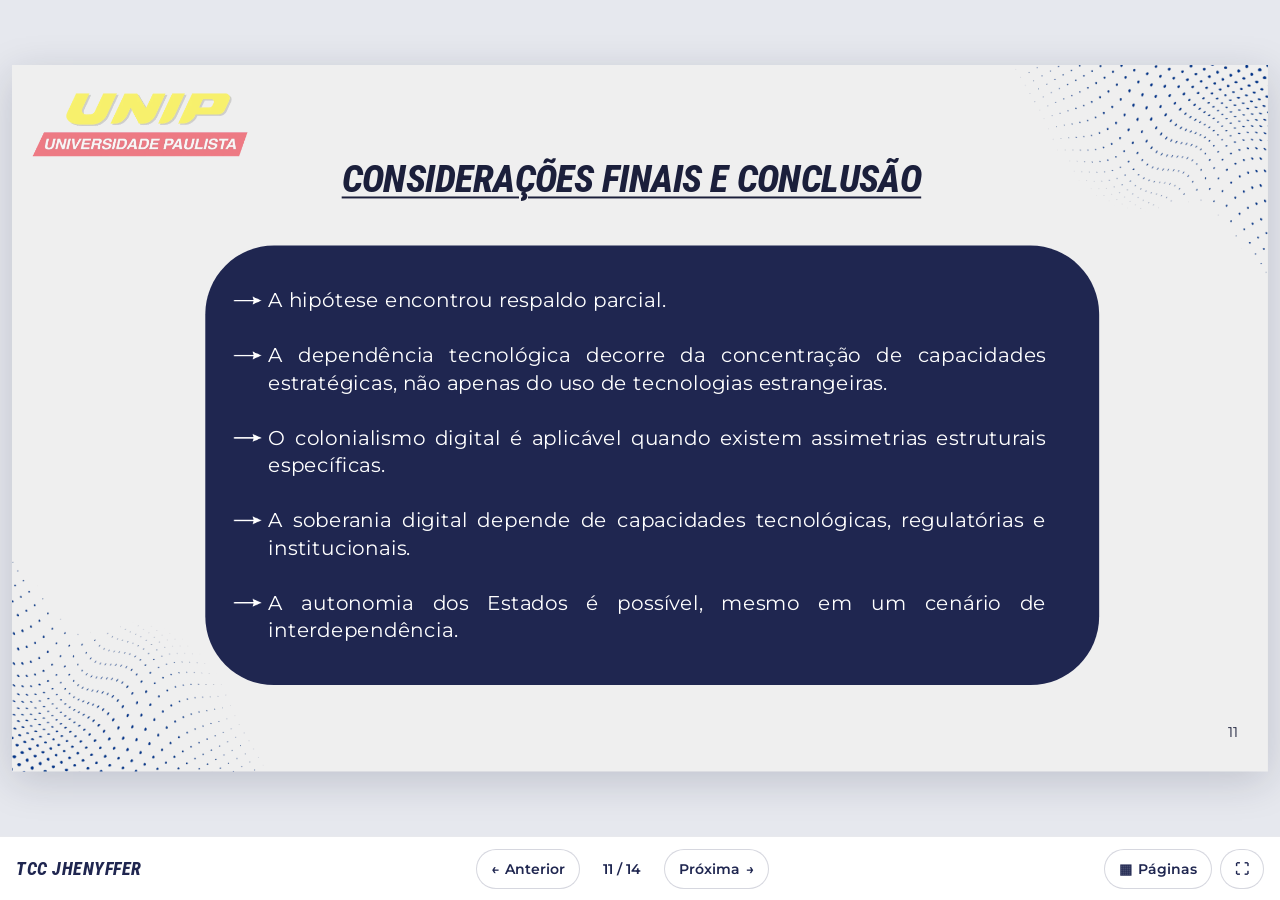
<file: paginas/11-consideracoes-finais.html>
<!DOCTYPE html>
<html lang="pt-BR">
<head>
  <meta charset="UTF-8">
  <meta name="viewport" content="width=device-width, initial-scale=1.0">
  <title>Considerações finais e conclusão — TCC Jhenyffer</title>
  <link rel="icon" href="../assets/img/favicon.svg" type="image/svg+xml">
  <link rel="stylesheet" href="../assets/css/style.css">
  <style>
    .conclusao {
      position: absolute; left: 197px; top: 184px; width: 911px; height: 448px;
      border-radius: 70px; padding: 38px 54px 0 29px;
    }
    .conclusao .setas li { padding-left: 35px; font-size: 22.5px; line-height: 28px; margin-bottom: 28px; }
    .conclusao .setas li::before { top: 10px; width: 29px; height: 8px; }
    /* Medidas conferidas com o Canva */
    .titulo { left: 336px; right: auto; top: 93px; justify-content: flex-start; }
    .conclusao { padding-top: 42px; }
    .conclusao .setas li { font-size: 20.5px; }
  </style>
</head>
<body data-pagina="11" data-raiz="../">

<main class="stage">
  <div class="slide-holder">
    <section class="slide" aria-label="Página 11 — Considerações finais e conclusão">

      <div class="titulo"><h1>Considerações finais e conclusão</h1></div>

      <div class="caixa conclusao">
        <ul class="setas claras">
          <li>A hipótese encontrou respaldo parcial.</li>
          <li>A dependência tecnológica decorre da concentração de capacidades estratégicas, não apenas do uso de tecnologias estrangeiras.</li>
          <li>O colonialismo digital é aplicável quando existem assimetrias estruturais específicas.</li>
          <li>A soberania digital depende de capacidades tecnológicas, regulatórias e institucionais.</li>
          <li>A autonomia dos Estados é possível, mesmo em um cenário de interdependência.</li>
        </ul>
      </div>

    </section>
  </div>
</main>

<script src="../assets/js/site.js"></script>
</body>
</html>
</file>
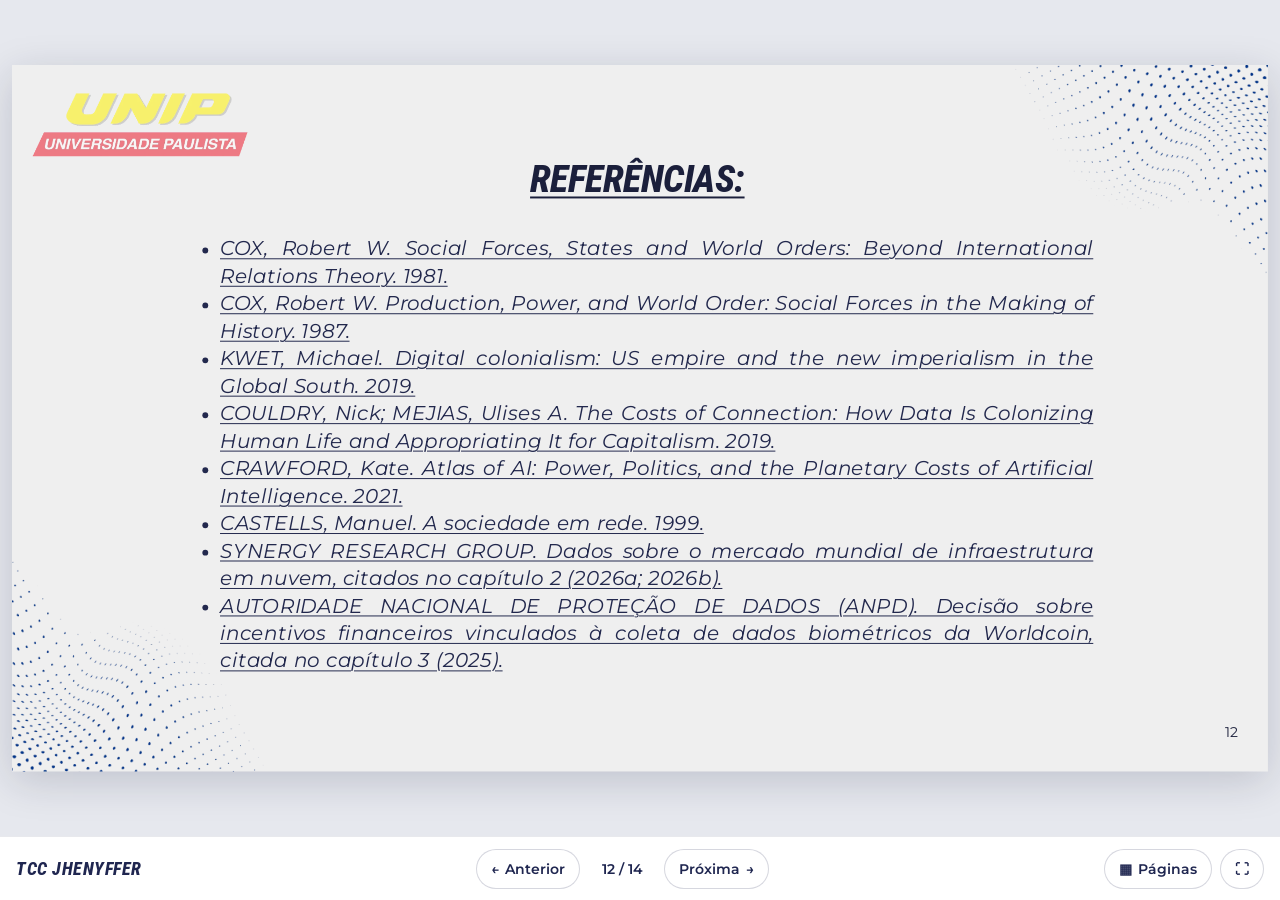
<file: paginas/12-referencias.html>
<!DOCTYPE html>
<html lang="pt-BR">
<head>
  <meta charset="UTF-8">
  <meta name="viewport" content="width=device-width, initial-scale=1.0">
  <title>Referências — TCC Jhenyffer</title>
  <link rel="icon" href="../assets/img/favicon.svg" type="image/svg+xml">
  <link rel="stylesheet" href="../assets/css/style.css">
  <style>
    .refs { position: absolute; left: 212px; top: 172px; width: 890px; list-style: disc; }
    .refs li {
      font-size: 22.5px; line-height: 28px; font-style: italic;
      text-decoration: underline; text-underline-offset: 3px; text-decoration-thickness: 1px;
      text-align: justify; color: #22284d;
    }
    .refs li::marker { font-size: 18px; }
    /* Medidas conferidas com o Canva */
    .titulo { left: 528px; right: auto; top: 93px; justify-content: flex-start; }
    .refs { top: 173px; }
    .refs li { font-size: 20.5px; }
  </style>
</head>
<body data-pagina="12" data-raiz="../">

<main class="stage">
  <div class="slide-holder">
    <section class="slide" aria-label="Página 12 — Referências">

      <div class="titulo"><h1>Referências:</h1></div>

      <ul class="refs">
        <li>COX, Robert W. Social Forces, States and World Orders: Beyond International Relations Theory. 1981.</li>
        <li>COX, Robert W. Production, Power, and World Order: Social Forces in the Making of History. 1987.</li>
        <li>KWET, Michael. Digital colonialism: US empire and the new imperialism in the Global South. 2019.</li>
        <li>COULDRY, Nick; MEJIAS, Ulises A. The Costs of Connection: How Data Is Colonizing Human Life and Appropriating It for Capitalism. 2019.</li>
        <li>CRAWFORD, Kate. Atlas of AI: Power, Politics, and the Planetary Costs of Artificial Intelligence. 2021.</li>
        <li>CASTELLS, Manuel. A sociedade em rede. 1999.</li>
        <li>SYNERGY RESEARCH GROUP. Dados sobre o mercado mundial de infraestrutura em nuvem, citados no capítulo 2 (2026a; 2026b).</li>
        <li>AUTORIDADE NACIONAL DE PROTEÇÃO DE DADOS (ANPD). Decisão sobre incentivos financeiros vinculados à coleta de dados biométricos da Worldcoin, citada no capítulo 3 (2025).</li>
      </ul>

    </section>
  </div>
</main>

<script src="../assets/js/site.js"></script>
</body>
</html>
</file>
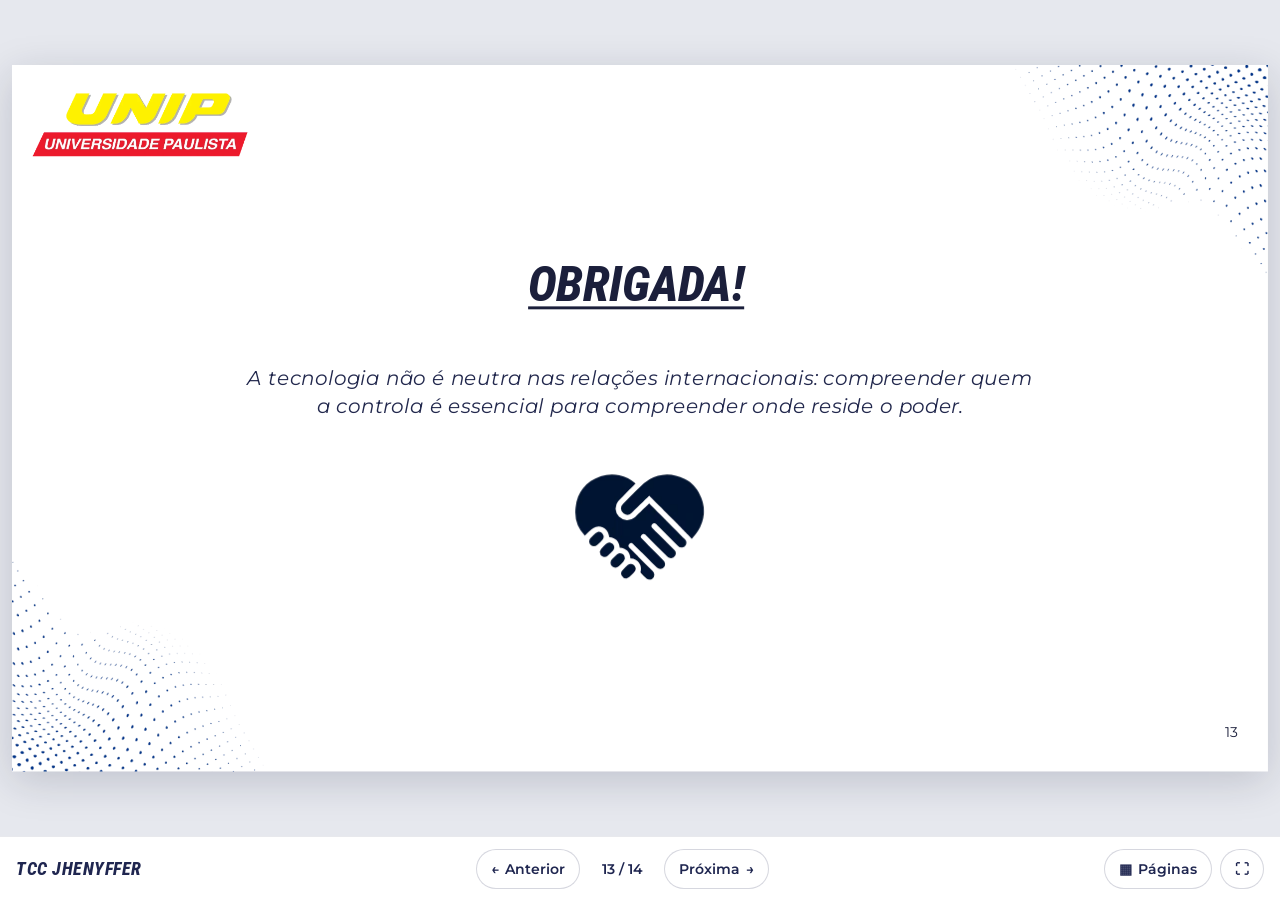
<file: paginas/13-obrigada.html>
<!DOCTYPE html>
<html lang="pt-BR">
<head>
  <meta charset="UTF-8">
  <meta name="viewport" content="width=device-width, initial-scale=1.0">
  <title>Obrigada! — TCC Jhenyffer</title>
  <link rel="icon" href="../assets/img/favicon.svg" type="image/svg+xml">
  <link rel="stylesheet" href="../assets/css/style.css">
  <style>
    .logo-unip.suave { opacity: 1; }
    .titulo { top: 192px; }
    .titulo h1 { font-size: 54px; text-decoration-thickness: 3px; }
    .frase {
      position: absolute; left: 190px; right: 190px; top: 304px;
      text-align: center; font-style: italic; font-size: 22.5px; line-height: 29px; color: #22284d;
    }
    .coracao { position: absolute; left: 573px; top: 415px; width: 133px; height: 110px; }
    /* Medidas conferidas com o Canva */
    .titulo { left: 526px; right: auto; top: 194px; justify-content: flex-start; }
    .titulo h1 { font-size: 50.4px; }
    .frase { font-size: 20.5px; }
  </style>
</head>
<body data-pagina="13" data-raiz="../">

<main class="stage">
  <div class="slide-holder">
    <section class="slide branco" aria-label="Página 13 — Obrigada!">

      <div class="titulo"><h1>Obrigada!</h1></div>

      <p class="frase">A tecnologia não é neutra nas relações internacionais: compreender quem<br>a controla é essencial para compreender onde reside o poder.</p>

      <!-- coração com aperto de mãos -->
      <img class="coracao" src="../assets/img/icone-obrigada.webp" alt="" width="133" height="110">

    </section>
  </div>
</main>

<script src="../assets/js/site.js"></script>
</body>
</html>
</file>
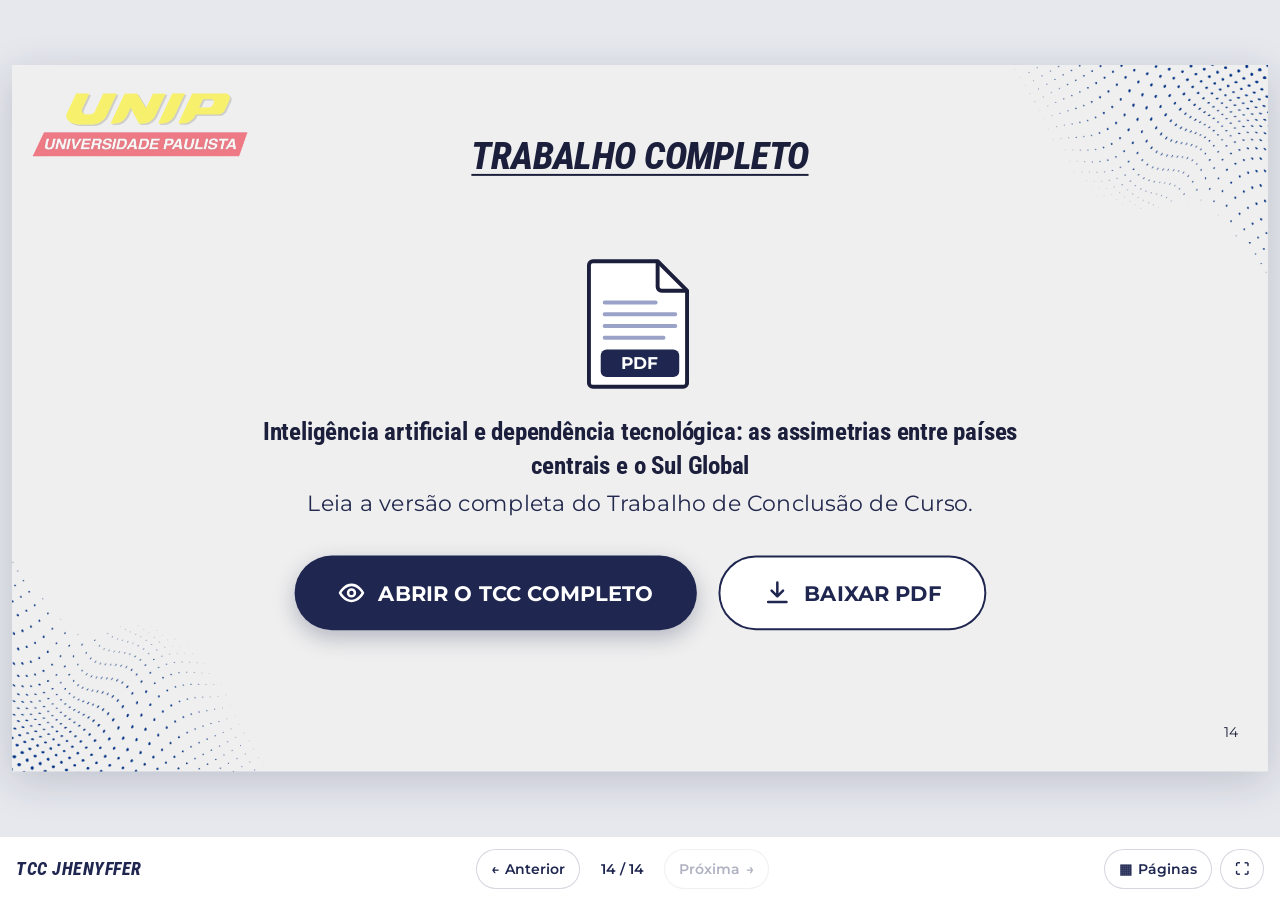
<file: paginas/14-trabalho-completo.html>
<!DOCTYPE html>
<html lang="pt-BR">
<head>
  <meta charset="UTF-8">
  <meta name="viewport" content="width=device-width, initial-scale=1.0">
  <title>Trabalho completo — TCC Jhenyffer</title>
  <link rel="icon" href="../assets/img/favicon.svg" type="image/svg+xml">
  <link rel="stylesheet" href="../assets/css/style.css">
  <style>
    .doc-icone { position: absolute; left: 584px; top: 196px; width: 112px; height: 136px; }
    .descricao {
      position: absolute; left: 240px; right: 240px; top: 356px;
      text-align: center; font-size: 22.5px; line-height: 1.4; color: #22284d;
    }
    .descricao strong {
      display: block; margin-bottom: 6px;
      font-family: 'Roboto Condensed', 'Arial Narrow', sans-serif; font-weight: 700; font-size: 25px; color: var(--ink);
    }
    .botoes {
      position: absolute; left: 0; right: 0; top: 500px;
      display: flex; justify-content: center; gap: 22px;
    }
    .botao {
      display: inline-flex; align-items: center; gap: 14px;
      height: 76px; padding: 0 44px; border-radius: 38px;
      font-family: 'Montserrat', sans-serif; font-weight: 700; font-size: 21px;
      text-transform: uppercase; letter-spacing: .4px; text-decoration: none;
      transition: transform .15s, box-shadow .15s, background .15s;
    }
    .botao svg { width: 28px; height: 28px; flex: none; }
    .botao.principal { background: var(--navy); color: #fff; box-shadow: 0 8px 22px rgba(31, 38, 80, .28); }
    .botao.principal:hover { background: #2a3368; transform: translateY(-2px); box-shadow: 0 12px 28px rgba(31, 38, 80, .34); }
    .botao.secundario { background: #fff; color: var(--navy); border: 2px solid var(--navy); }
    .botao.secundario:hover { background: #f4f5fa; transform: translateY(-2px); }
    .botao:focus-visible { outline: 3px solid #2f4fb3; outline-offset: 4px; }
  </style>
</head>
<body data-pagina="14" data-raiz="../">

<main class="stage">
  <div class="slide-holder">
    <section class="slide" aria-label="Página 14 — Trabalho completo">

      <div class="titulo"><h1>Trabalho completo</h1></div>

      <!-- documento PDF -->
      <svg class="doc-icone" viewBox="0 0 112 136" aria-hidden="true">
        <path d="M8 4h66l30 30v94a4 4 0 0 1-4 4H8a4 4 0 0 1-4-4V8a4 4 0 0 1 4-4z" fill="#fff" stroke="#1b1f3b" stroke-width="4" stroke-linejoin="round"/>
        <path d="M74 4v26a4 4 0 0 0 4 4h26" fill="none" stroke="#1b1f3b" stroke-width="4" stroke-linejoin="round"/>
        <path d="M20 46h52M20 58h72M20 70h72M20 82h60" stroke="#9aa3c7" stroke-width="4" stroke-linecap="round"/>
        <rect x="16" y="94" width="80" height="28" rx="6" fill="#1f2650"/>
        <text x="56" y="114" text-anchor="middle" font-family="Montserrat, Arial, sans-serif" font-weight="700" font-size="17" fill="#fff">PDF</text>
      </svg>

      <p class="descricao">
        <strong>Inteligência artificial e dependência tecnológica: as assimetrias entre países centrais e o Sul Global</strong>
        Leia a versão completa do Trabalho de Conclusão de Curso.
      </p>

      <div class="botoes">
        <a class="botao principal" id="abrir-pdf" href="../trabalho/TCC%20Jhenyffer%20-%20Vers%C3%A3o%20final.pdf" target="_blank" rel="noopener">
          <svg viewBox="0 0 24 24" fill="none" stroke="currentColor" stroke-width="2.2" stroke-linecap="round" stroke-linejoin="round" aria-hidden="true"><path d="M2 12s3.6-7 10-7 10 7 10 7-3.6 7-10 7S2 12 2 12z"/><circle cx="12" cy="12" r="3"/></svg>
          Abrir o TCC completo
        </a>
        <a class="botao secundario" href="../trabalho/TCC%20Jhenyffer%20-%20Vers%C3%A3o%20final.pdf" download="TCC Jhenyffer - Versão final.pdf">
          <svg viewBox="0 0 24 24" fill="none" stroke="currentColor" stroke-width="2.2" stroke-linecap="round" stroke-linejoin="round" aria-hidden="true"><path d="M12 3v12M7 10l5 5 5-5M4 20h16"/></svg>
          Baixar PDF
        </a>
      </div>

    </section>
  </div>
</main>

<script src="../assets/js/site.js"></script>
</body>
</html>
</file>
<file: assets/css/style.css>
/* =========================================================
   TCC Jhenyffer — site gerado a partir da apresentação do Canva
   Slide base: 1280 x 720 (16:9), escalado para caber na tela
   ========================================================= */

@import url('https://fonts.googleapis.com/css2?family=Montserrat:ital,wght@0,400;0,500;0,600;0,700;1,400;1,500&family=Roboto+Condensed:ital,wght@0,400;0,700;0,800;1,700;1,800&display=swap');

:root {
  --navy: #1f2650;
  --navy-deep: #141a3a;
  --ink: #1b1f3b;
  --paper: #efefef;
  --white: #ffffff;
  --dot: #2f4fb3;
  --unip-yellow: #f2e700;
  --unip-red: #e2242b;
  --stage: #e6e8ee;
  --ui: #1f2650;
  --ui-soft: rgba(31, 38, 80, .08);
}

* { box-sizing: border-box; margin: 0; padding: 0; }

html, body { height: 100%; }

body {
  background: var(--stage);
  font-family: 'Montserrat', system-ui, sans-serif;
  color: var(--ink);
  overflow: hidden;
  -webkit-font-smoothing: antialiased;
}

/* ---------- Palco + escala do slide ---------- */
.stage {
  position: fixed;
  inset: 0 0 64px 0;
  display: grid;
  place-items: center;
}

.slide-holder {
  width: calc(1280px * var(--scale, 1));
  height: calc(720px * var(--scale, 1));
  position: relative;
}

.slide {
  position: absolute;
  top: 0; left: 0;
  width: 1280px;
  height: 720px;
  transform: scale(var(--scale, 1));
  transform-origin: top left;
  background: var(--paper);
  overflow: hidden;
  box-shadow: 0 10px 40px rgba(20, 26, 58, .18);
  animation: entra .45s ease both;
}

@keyframes entra {
  from { opacity: 0; transform: scale(var(--scale, 1)) translateY(10px); }
  to   { opacity: 1; transform: scale(var(--scale, 1)) translateY(0); }
}

.slide.branco { background: var(--white); }

/* ---------- Pontilhado dos cantos ---------- */
.dots { position: absolute; pointer-events: none; width: 291px; height: 288px; }
.dots.tr { top: -35px; right: -28px; transform: rotate(180deg); }
.dots.bl { left: -29px; top: 465px; }

/* ---------- Logo UNIP (imagem exportada do Canva) ---------- */
.logo-unip {
  position: absolute;
  top: 29px; left: 21px;
  width: 219px;
  user-select: none;
}
.logo-unip img { display: block; width: 100%; height: auto; }
.logo-unip.suave { opacity: .55; }

/* ---------- Títulos ---------- */
.titulo {
  position: absolute;
  top: 70px; left: 0; right: 0;
  display: flex;
  justify-content: center;
  align-items: center;
  gap: 8px;
}
.titulo h1 {
  font-family: 'Roboto Condensed', 'Arial Narrow', 'DejaVu Sans Condensed', sans-serif;
  font-weight: 800;
  font-style: italic;
  font-size: 38.4px;
  text-transform: uppercase;
  color: var(--ink);
  text-decoration: underline;
  text-decoration-thickness: 2px;
  text-underline-offset: 5px;
  letter-spacing: -.2px;
}
.titulo .icone { width: 62px; height: 62px; color: var(--ink); object-fit: contain; }

.numero {
  position: absolute;
  right: 31px; bottom: 31px;
  font-size: 14.3px;
  color: var(--ink);
}

/* ---------- Listas com seta ---------- */
.setas { list-style: none; }
.setas li {
  position: relative;
  padding-left: 52px;
  font-size: 22.2px;
  line-height: 31px;
  text-align: justify;
  margin-bottom: 30px;
  color: #22284d;
}
.setas li::before {
  content: '';
  position: absolute;
  left: 0; top: 11px;
  width: 44.5px; height: 12.5px;
  background: url(../img/seta.png) no-repeat center / 100% 100%;
}
.setas.claras li { color: #fff; }
.setas.claras li::before { background-image: url(../img/seta-branca.png); }

/* ---------- Listas numeradas ---------- */
.numerada {
  list-style: none;
  counter-reset: n;
}
.numerada li {
  counter-increment: n;
  position: relative;
  font-size: 24px;
  line-height: 1.3;
  text-align: justify;
  color: #22284d;
}
.numerada li::before {
  content: counter(n) '.';
  position: absolute;
  right: 100%;
  padding-right: 3px;
}

/* ---------- Caixas azul-marinho ---------- */
.caixa {
  background: var(--navy);
  color: #fff;
  border-radius: 60px;
}

/* =========================================================
   Barra de navegação (fora do slide)
   ========================================================= */
.nav {
  position: fixed;
  left: 0; right: 0; bottom: 0;
  height: 64px;
  background: #fff;
  border-top: 1px solid rgba(31, 38, 80, .1);
  display: flex;
  align-items: center;
  justify-content: space-between;
  padding: 0 16px;
  gap: 12px;
  font-family: 'Montserrat', sans-serif;
  z-index: 20;
}
.nav .marca {
  font-family: 'Roboto Condensed', 'Arial Narrow', 'DejaVu Sans Condensed', sans-serif;
  font-weight: 800;
  font-style: italic;
  font-size: 18px;
  color: var(--ui);
  text-decoration: none;
  letter-spacing: .5px;
  white-space: nowrap;
}
.nav .centro { display: flex; align-items: center; gap: 10px; }
.nav button, .nav a.btn {
  appearance: none;
  border: 1px solid rgba(31, 38, 80, .18);
  background: #fff;
  color: var(--ui);
  height: 40px;
  min-width: 40px;
  padding: 0 14px;
  border-radius: 999px;
  font: 600 14px 'Montserrat', sans-serif;
  display: inline-flex;
  align-items: center;
  justify-content: center;
  gap: 6px;
  cursor: pointer;
  text-decoration: none;
  transition: background .15s, transform .1s;
}
.nav button:hover, .nav a.btn:hover { background: var(--ui-soft); }
.nav button:active, .nav a.btn:active { transform: scale(.96); }
.nav .btn.desativado { opacity: .35; pointer-events: none; }
.nav .contador { font-weight: 600; font-size: 14px; color: var(--ui); min-width: 64px; text-align: center; }
.nav .dir { display: flex; gap: 8px; }

/* Painel de páginas */
.painel {
  position: fixed;
  inset: 0 0 64px 0;
  background: rgba(20, 26, 58, .55);
  backdrop-filter: blur(4px);
  display: none;
  z-index: 15;
  overflow-y: auto;
  padding: 32px 16px;
}
.painel.aberto { display: block; }
.painel .grade {
  max-width: 1100px;
  margin: 0 auto;
  display: grid;
  grid-template-columns: repeat(auto-fill, minmax(200px, 1fr));
  gap: 14px;
}
.painel a {
  background: #fff;
  border-radius: 12px;
  padding: 16px;
  text-decoration: none;
  color: var(--ui);
  display: flex;
  flex-direction: column;
  gap: 6px;
  border: 2px solid transparent;
  transition: border-color .15s, transform .15s;
}
.painel a:hover { border-color: var(--navy); transform: translateY(-2px); }
.painel a.atual { border-color: var(--navy); }
.painel a span { font-size: 12px; font-weight: 600; opacity: .6; }
.painel a strong {
  font-family: 'Roboto Condensed', 'Arial Narrow', 'DejaVu Sans Condensed', sans-serif;
  font-style: italic;
  font-weight: 800;
  text-transform: uppercase;
  font-size: 17px;
  line-height: 1.15;
}

@media (max-width: 560px) {
  .nav .marca { display: none; }
  .nav .txt { display: none; }
  .nav { padding: 0 10px; }
}

@media print {
  .nav, .painel { display: none !important; }
  body { overflow: visible; background: #fff; }
  .stage { position: static; }
}
</file>
